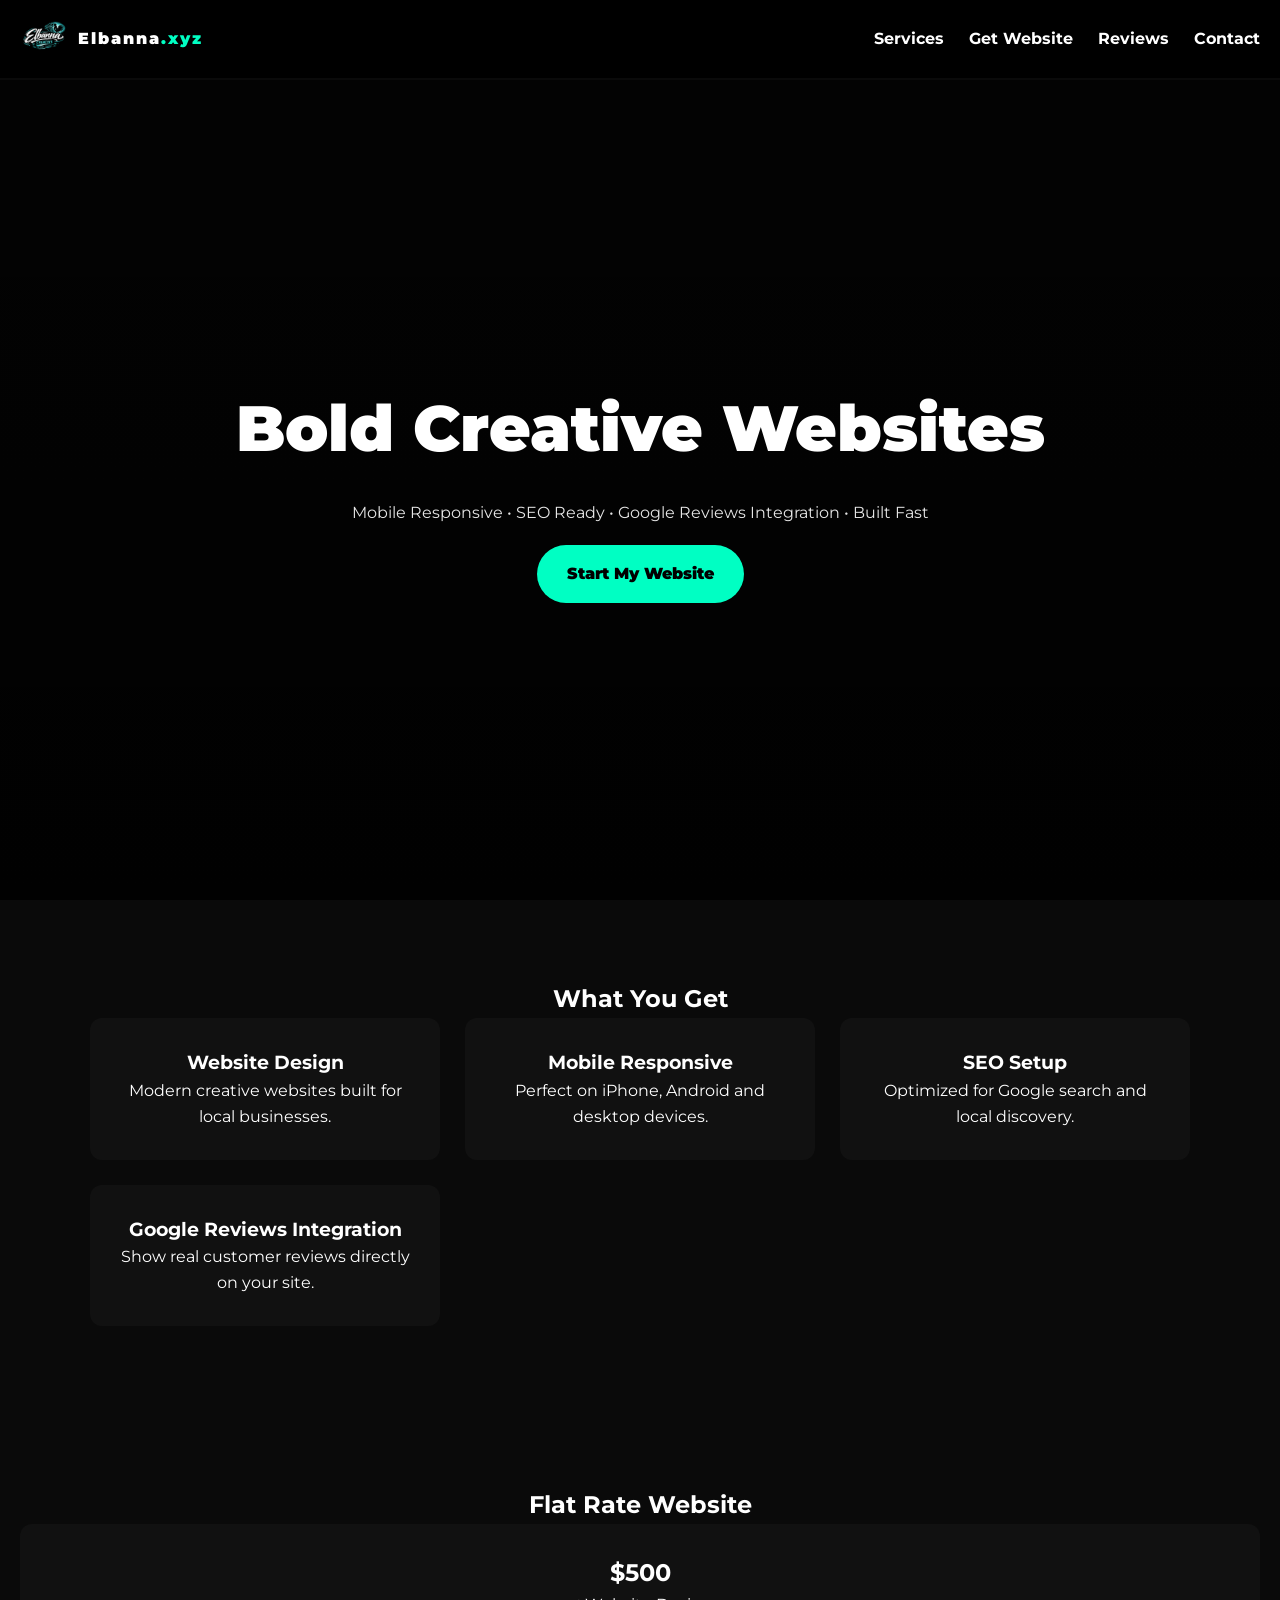
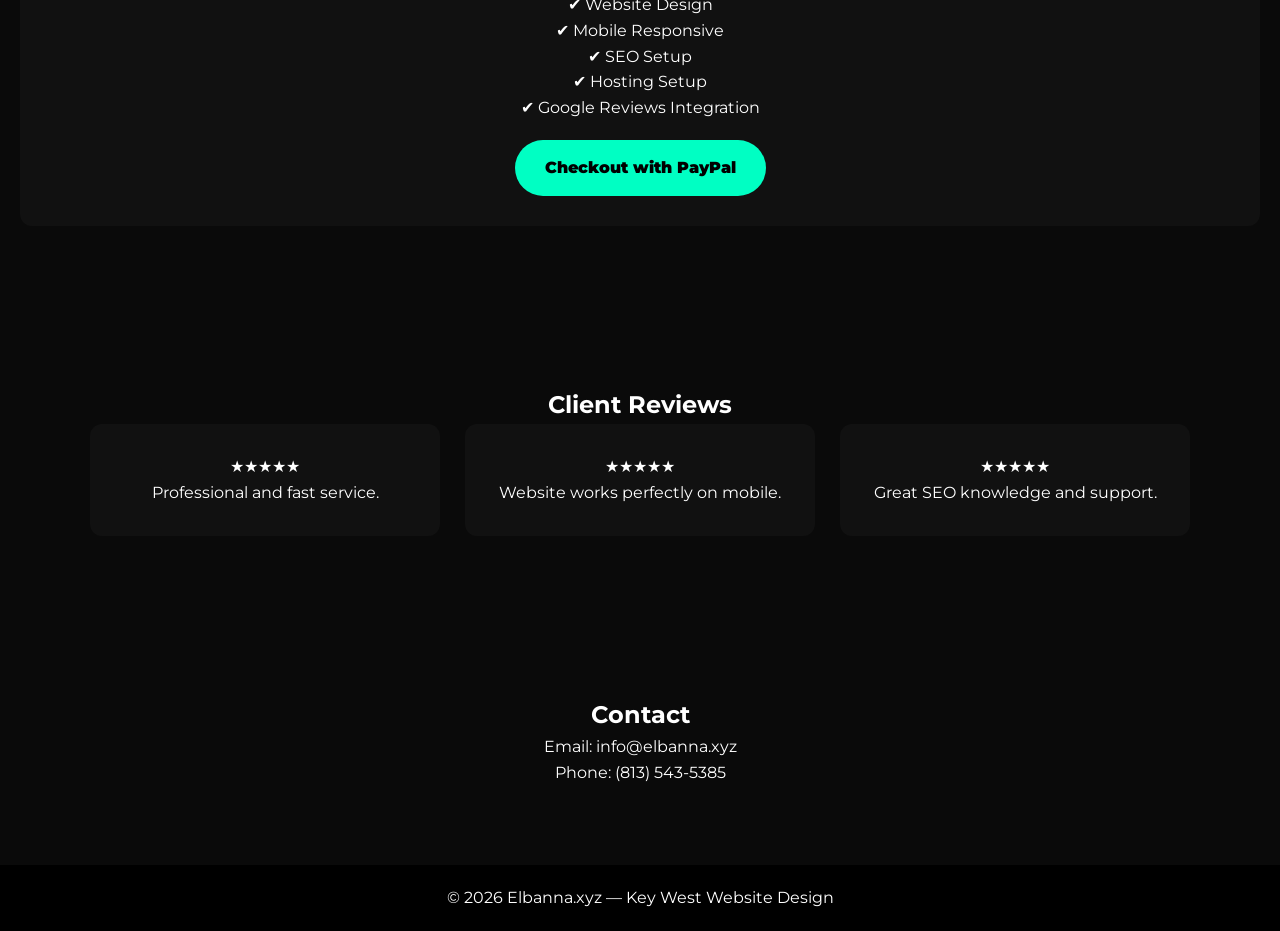
<file: index.html>
<!DOCTYPE html>
<html lang="en">
<head>

<meta charset="UTF-8">
<meta name="viewport" content="width=device-width, initial-scale=1.0">

<title>Elbanna.xyz | Key West Website Design</title>

<meta name="description" content="Key West website design, mobile responsive websites, SEO and branding for local businesses.">

<link rel="stylesheet" href="styles.css">

<link href="https://fonts.googleapis.com/css2?family=Montserrat:wght@400;700;900&display=swap" rel="stylesheet">

</head>

<body>

<!-- NAVBAR -->
<header class="nav">

<div class="logo-wrap">
<img src="file_00000000c98071fd80c9933bdec58553.png" class="logo-img" alt="Elbanna.xyz Logo">
<div class="logo-text">Elbanna<span>.xyz</span></div>
</div>

<div class="menu-toggle">☰</div>

<nav id="menu">
<a href="#services">Services</a>
<a href="#pricing">Get Website</a>
<a href="#reviews">Reviews</a>
<a href="#contact">Contact</a>
</nav>

</header>

<!-- HERO -->
<section class="hero">

<h1>Bold Creative Websites</h1>

<p class="tagline">
Mobile Responsive • SEO Ready • Google Reviews Integration • Built Fast
</p>

<a class="cta" href="#pricing">Start My Website</a>

</section>

<!-- SERVICES -->
<section id="services" class="services">

<h2>What You Get</h2>

<div class="cards">

<div class="card">
<h3>Website Design</h3>
<p>Modern creative websites built for local businesses.</p>
</div>

<div class="card">
<h3>Mobile Responsive</h3>
<p>Perfect on iPhone, Android and desktop devices.</p>
</div>

<div class="card">
<h3>SEO Setup</h3>
<p>Optimized for Google search and local discovery.</p>
</div>

<div class="card">
<h3>Google Reviews Integration</h3>
<p>Show real customer reviews directly on your site.</p>
</div>

</div>

</section>

<!-- PRICING -->
<section id="pricing" class="pricing">

<h2>Flat Rate Website</h2>

<div class="price-box">

<h1>$500</h1>

<p>
✔ Website Design<br>
✔ Mobile Responsive<br>
✔ SEO Setup<br>
✔ Hosting Setup<br>
✔ Google Reviews Integration
</p>

<a class="buy"
href="https://www.paypal.com/cgi-bin/webscr?cmd=_xclick&business=seashells953@gmail.com&item_name=Website+Design+Service&amount=500&currency_code=USD">
Checkout with PayPal
</a>

</div>

</section>

<!-- REVIEWS -->
<section id="reviews" class="reviews">

<h2>Client Reviews</h2>

<div class="review-grid">

<div class="review">★★★★★<br>Professional and fast service.</div>
<div class="review">★★★★★<br>Website works perfectly on mobile.</div>
<div class="review">★★★★★<br>Great SEO knowledge and support.</div>

</div>

</section>

<!-- CONTACT -->
<section id="contact" class="contact">

<h2>Contact</h2>

<p>Email: info@elbanna.xyz</p>
<p>Phone: (813) 543-5385</p>

</section>

<footer>
© 2026 Elbanna.xyz — Key West Website Design
</footer>

<script src="script.js"></script>

</body>
</html>
</file>
<file: styles.css>
*{
margin:0;
padding:0;
box-sizing:border-box;
font-family:'Montserrat',sans-serif;
}

body{
background:#0a0a0a;
color:white;
line-height:1.6;
padding-top:80px;
}

/* NAVBAR */

.nav{
display:flex;
justify-content:space-between;
align-items:center;
padding:15px 20px;
background:#000;
position:fixed;
top:0;
width:100%;
z-index:9999;
}

.logo-wrap{
display:flex;
align-items:center;
gap:10px;
}

.logo-img{
height:48px;
width:auto;
}

.logo-text{
font-weight:900;
letter-spacing:2px;
}

.logo-text span{
color:#00ffc3;
}

nav{
display:flex;
gap:25px;
}

nav a{
color:white;
text-decoration:none;
font-weight:700;
}

.menu-toggle{
display:none;
font-size:28px;
cursor:pointer;
}

/* HERO */

.hero{
min-height:calc(100vh - 80px);
display:flex;
flex-direction:column;
justify-content:center;
align-items:center;
text-align:center;
padding:40px 20px;
gap:20px;
background:linear-gradient(rgba(0,0,0,.7),rgba(0,0,0,.9)),
url("https://images.unsplash.com/photo-1507525428034-b723cf961d3e");
background-size:cover;
background-position:center;
}

.hero h1{
font-size:clamp(32px,8vw,64px);
font-weight:900;
}

.tagline{
max-width:600px;
opacity:.9;
}

.cta{
background:#00ffc3;
color:black;
padding:16px 30px;
border-radius:40px;
text-decoration:none;
font-weight:900;
}

/* SECTIONS */

.services,.pricing,.reviews,.contact{
padding:80px 20px;
text-align:center;
}

.cards,.review-grid{
display:grid;
grid-template-columns:repeat(auto-fit,minmax(280px,1fr));
gap:25px;
max-width:1100px;
margin:auto;
}

.card,.review,.price-box{
background:#111;
padding:30px;
border-radius:12px;
}

.buy{
display:inline-block;
margin-top:20px;
background:#00ffc3;
color:black;
padding:15px 30px;
border-radius:30px;
text-decoration:none;
font-weight:900;
}

footer{
background:#000;
padding:20px;
text-align:center;
}

/* MOBILE */

@media(max-width:768px){

.menu-toggle{
display:block;
}

nav{
position:absolute;
top:70px;
left:0;
width:100%;
background:#000;
flex-direction:column;
display:none;
padding:20px 0;
}

nav.active{
display:flex;
}

.cards,.review-grid{
grid-template-columns:1fr;
}

.logo-img{
height:36px;
}

}
}
</file>
